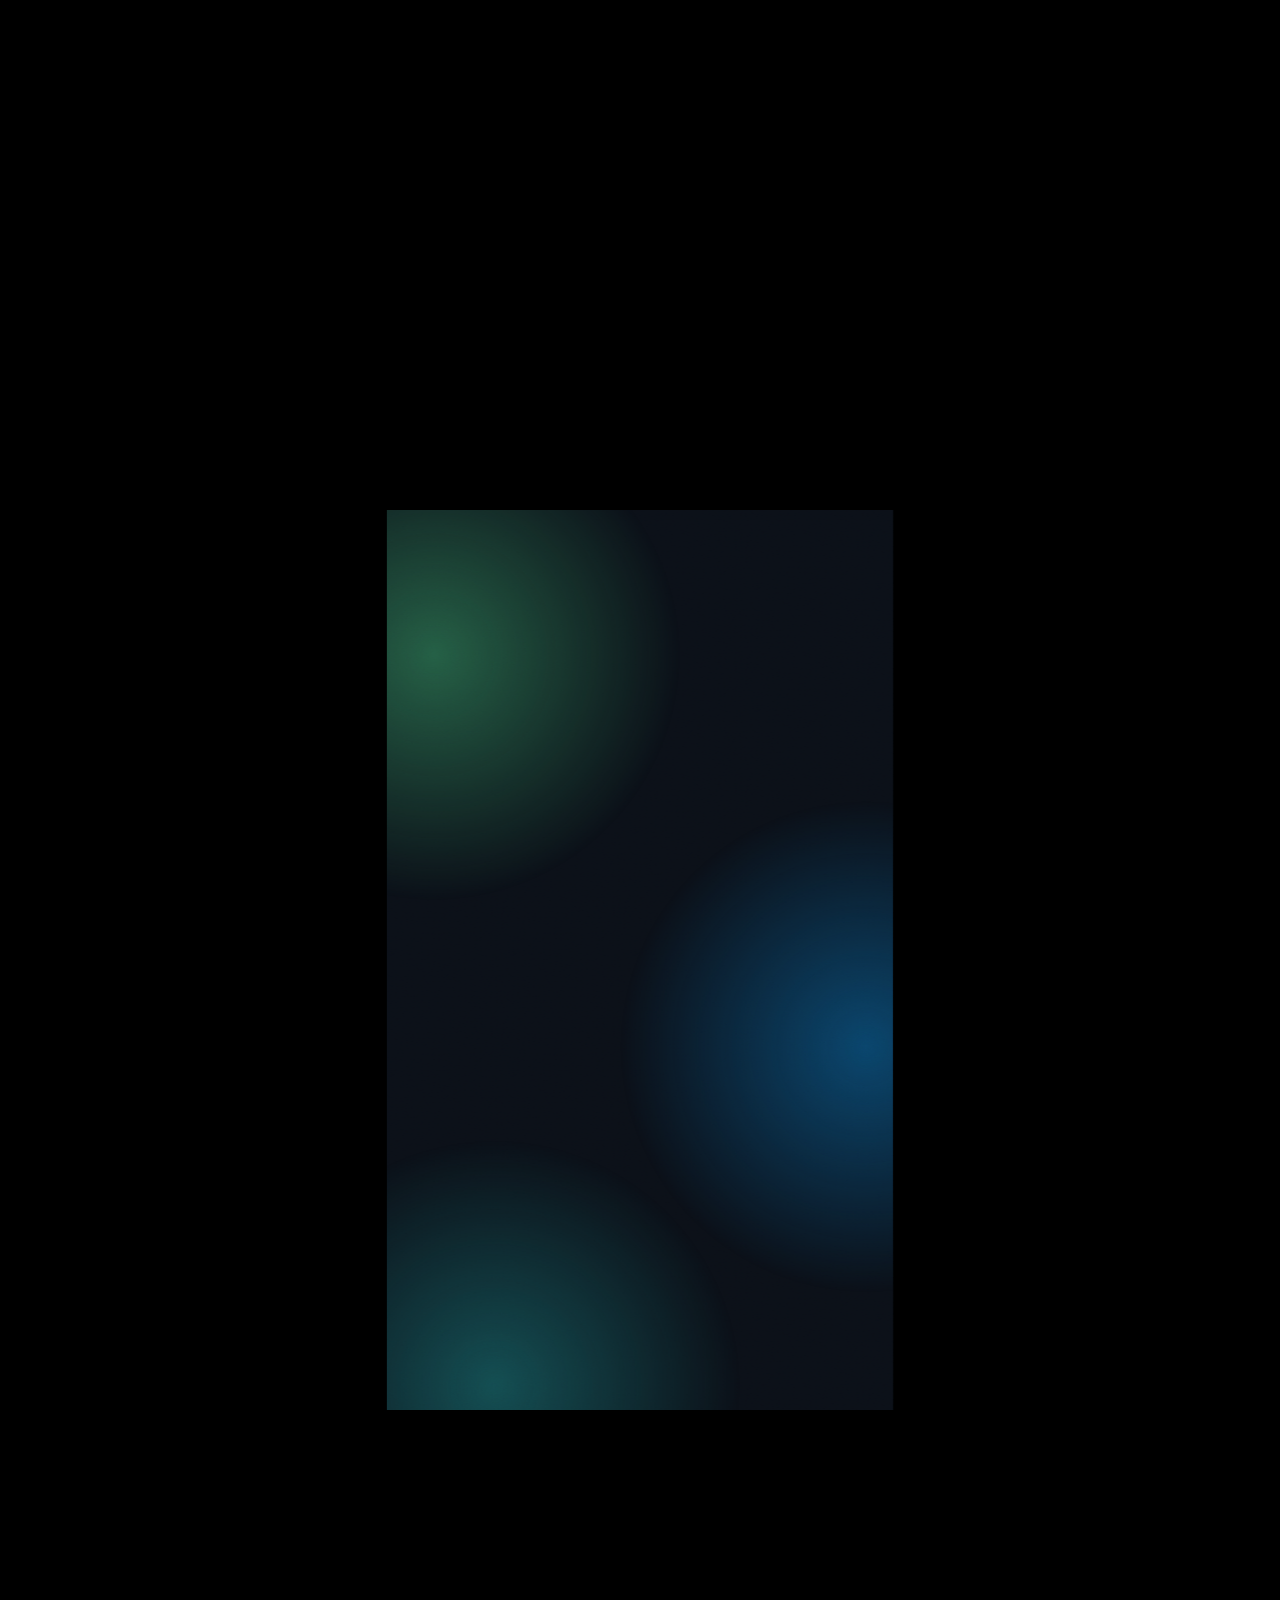
<file: video-promocional/agradecimiento.html>
<!DOCTYPE html>
<html lang="es">
<head>
<meta charset="UTF-8">
<meta name="viewport" content="width=device-width, initial-scale=1.0">
<title>Video de agradecimiento</title>
<link rel="stylesheet" href="estilos.css">
<style>
  .emblemwrap { position: relative; margin-bottom: 70px; }
  .emblemwrap .burst, .badgeslot .burst { left: 50%; top: 50%; }
  .badgeslot { position: relative; display: flex; }
  .popcorn { font-size: 230px; line-height: 1; margin-bottom: 56px; }
  .popwrap { position: relative; }
  .popwrap .burst { left: 50%; top: 40%; }
  .signoff { display: flex; align-items: center; gap: 22px; margin-top: 80px; font-family: 'Inter Display', 'Inter', sans-serif; font-weight: 800; font-size: 56px; letter-spacing: -0.02em; }
  .signoff .emblem { width: 92px; height: 92px; filter: drop-shadow(0 10px 30px rgba(59,140,255,.5)); }
</style>
</head>
<body>
<div id="stage">
  <div class="blob b1"></div>
  <div class="blob b2"></div>
  <div class="blob b3"></div>

  <!-- 1. Bienvenida -->
  <section class="scene" id="s-bienvenida">
    <div class="emblemwrap">
      <div class="burst" id="burst-1"></div>
      <svg class="emblem" id="emblem" viewBox="0 0 24 24">
        <defs><linearGradient id="eg" x1="0" y1="0" x2="1" y2="1"><stop offset="0" stop-color="#5fd39a"/><stop offset=".5" stop-color="#36c2c9"/><stop offset="1" stop-color="#3b8cff"/></linearGradient></defs>
        <g id="emblem-heart">
          <path fill="url(#eg)" d="M19 14c1.49-1.46 3-3.21 3-5.5A5.5 5.5 0 0 0 16.5 3c-1.76 0-3 .5-4.5 2-1.5-1.5-2.74-2-4.5-2A5.5 5.5 0 0 0 2 8.5c0 2.3 1.5 4.05 3 5.5l7 7Z"/>
          <path fill="#fff" d="M10.3 8.4v5.2l4.3-2.6Z" stroke="#fff" stroke-width=".6" stroke-linejoin="round"/>
        </g>
      </svg>
    </div>
    <h1 class="h1" id="bv-1">¡Te doy la bienvenida!</h1>
    <p class="lead" id="bv-2" style="margin-top:44px; font-size:54px">Ya eres parte de</p>
    <p class="h2 wordmark" id="bv-3"><span class="grad">Pasiones en Pantalla</span></p>
  </section>

  <!-- 2. Gracias -->
  <section class="scene" id="s-gracias">
    <svg class="heart" id="heart" viewBox="0 0 24 24">
      <defs><linearGradient id="hg" x1="0" y1="0" x2="1" y2="1"><stop offset="0" stop-color="#5fd39a"/><stop offset=".5" stop-color="#36c2c9"/><stop offset="1" stop-color="#3b8cff"/></linearGradient></defs>
      <path fill="url(#hg)" d="M19 14c1.49-1.46 3-3.21 3-5.5A5.5 5.5 0 0 0 16.5 3c-1.76 0-3 .5-4.5 2-1.5-1.5-2.74-2-4.5-2A5.5 5.5 0 0 0 2 8.5c0 2.3 1.5 4.05 3 5.5l7 7Z"/>
    </svg>
    <h2 class="h2" id="gr-1">¡Gracias por <span class="grad">suscribirte</span>!</h2>
    <p class="lead" id="gr-2" style="margin-top:36px">De verdad, tu apoyo significa muchísimo para mí y me ayuda a seguir creando.</p>
  </section>

  <!-- 3. Lo que desbloqueó -->
  <section class="scene" id="s-tuyo">
    <h2 class="h2" id="tu-t">Esto ya es <span class="grad">tuyo</span> <span class="emo">🎉</span></h2>
    <div class="list" id="tu-list">
      <div class="row" style="--c1:#34d3b4; --c2:#0e7f74"><div class="ri"><i data-icon="lock"></i></div><span>Contenido exclusivo</span><div class="chk"><i data-icon="check"></i></div></div>
      <div class="row" style="--c1:#fbbf24; --c2:#d97706"><div class="ri"><i data-icon="bag"></i></div><span>Descuentos</span><div class="chk"><i data-icon="check"></i></div></div>
      <div class="row" style="--c1:#fb7185; --c2:#e11d48"><div class="ri"><i data-icon="video"></i></div><span>Videos en vivo</span><div class="chk"><i data-icon="check"></i></div></div>
      <div class="row" style="--c1:#c084fc; --c2:#7c3aed"><div class="ri"><i data-icon="sticker"></i></div><span>Stickers personalizados</span><div class="chk"><i data-icon="check"></i></div></div>
      <div class="row" style="--c1:#60a5fa; --c2:#2563eb"><div class="ri"><i data-icon="chat"></i></div><span>Comentarios destacados</span><div class="chk"><i data-icon="check"></i></div></div>
      <div class="row" style="--c1:#3fb57a; --c2:#0a69a3"><div class="ri"><i data-icon="badge"></i></div><span>Insignia de suscriptor</span><div class="chk"><i data-icon="check"></i></div></div>
    </div>
  </section>

  <!-- 4. Insignia -->
  <section class="scene" id="s-insignia">
    <div class="tilewrap" id="in-tile">
      <div class="tilering" id="in-ring"></div>
      <div class="tile"><i data-icon="badge"></i></div>
    </div>
    <h2 class="h2" id="in-1">Ya tienes tu <span class="grad">insignia</span></h2>
    <div class="namerow" id="in-row" style="margin-top:56px">
      <div class="avatar"><i data-icon="user"></i></div>Tu nombre
      <span class="badgeslot"><span class="burst" id="burst-badge"></span><span class="minibadge" id="in-badge"><i data-icon="badge"></i></span></span>
    </div>
    <p class="lead" id="in-2" style="margin-top:50px">Aparecerá junto a tu nombre cuando comentes en mi página.</p>
  </section>

  <!-- 5. Cierre -->
  <section class="scene" id="s-funcion">
    <div class="popwrap">
      <div class="burst" id="burst-2"></div>
      <div class="popcorn" id="popcorn"><span class="emo" id="popcorn-in">🍿</span></div>
    </div>
    <h1 class="h1" id="fn-1">¡Que empiece la <span class="grad">función!</span></h1>
    <p class="lead" id="fn-2" style="margin-top:40px">Nos vemos en el próximo en vivo 💙</p>
    <div class="signoff" id="fn-3">
      <svg class="emblem" viewBox="0 0 24 24">
        <path fill="url(#eg)" d="M19 14c1.49-1.46 3-3.21 3-5.5A5.5 5.5 0 0 0 16.5 3c-1.76 0-3 .5-4.5 2-1.5-1.5-2.74-2-4.5-2A5.5 5.5 0 0 0 2 8.5c0 2.3 1.5 4.05 3 5.5l7 7Z"/>
        <path fill="#fff" d="M10.3 8.4v5.2l4.3-2.6Z" stroke="#fff" stroke-width=".6" stroke-linejoin="round"/>
      </svg>
      <span class="grad">Pasiones en Pantalla</span>
    </div>
  </section>

  <div class="grain"></div>
</div>

<script src="motor.js"></script>
<script>
  const HEARTBEAT = [{ transform: 'scale(1)' }, { transform: 'scale(1.1)', offset: .15 }, { transform: 'scale(1)', offset: .3 }, { transform: 'scale(1.08)', offset: .45 }, { transform: 'scale(1)', offset: .6 }];

  // 1. Bienvenida (0 – 4.5)
  scene('#s-bienvenida', 0.05, 4.5);
  pop('#emblem', 0.15, 0.8, -10);
  confetti('#burst-1', 0.3, 44, { seed: 11, spread: 2, dist: [300, 420], fall: 480 });
  loop('#emblem-heart', HEARTBEAT, 1.1, 1.2);
  $('#emblem-heart').style.transformOrigin = '12px 12px';
  fadeUp('#bv-1', 0.5);
  fadeUp('#bv-2', 1.1);
  pop('#bv-3', 1.35, 0.7, -3);

  // 2. Gracias (4.5 – 9)
  scene('#s-gracias', 4.5, 9);
  pop('#heart', 4.55, 0.8, -10);
  loop('#heart path', HEARTBEAT, 5.3, 1.2);
  $('#heart path').style.transformOrigin = '12px 12px';
  fadeUp('#gr-1', 4.8);
  fadeUp('#gr-2', 5.5);

  // 3. Lo que desbloqueó (9 – 15)
  scene('#s-tuyo', 9, 15);
  fadeUp('#tu-t', 9.05);
  fadeUp('#tu-list', 9.15, 0.5, 30);
  document.querySelectorAll('#tu-list .row').forEach((r, i) => {
    anim(r, [{ opacity: 0, transform: 'translateX(-50px)' }, { opacity: 1, transform: 'translateX(0)' }], 9.3 + i * 0.22, 0.5);
    pop(r.querySelector('.chk'), 9.45 + i * 0.22, 0.45, -20);
  });

  // 4. Insignia (15 – 19.5)
  scene('#s-insignia', 15, 19.5);
  pop('#in-tile', 15.05, 0.8);
  loop('#in-ring', [{ transform: 'scale(1)', opacity: 0 }, { transform: 'scale(1)', opacity: .8, offset: .08 }, { transform: 'scale(1.45)', opacity: 0 }], 15.6, 1.6, 'ease-out');
  fadeUp('#in-1', 15.3);
  fadeUp('#in-row', 15.6, 0.6, 40);
  pop('#in-badge', 16.2, 0.7, -30);
  confetti('#burst-badge', 16.3, 18, { seed: 5, spread: 2, dist: [70, 110], fall: 140 });
  fadeUp('#in-2', 16.6);

  // 5. Cierre (19.5 – fin)
  scene('#s-funcion', 19.5);
  pop('#popcorn', 19.55, 0.8, -15);
  confetti('#burst-2', 19.75, 36, { seed: 23, spread: 1.4, dist: [280, 360], fall: 520 });
  loop('#popcorn-in', [{ transform: 'rotate(-6deg)' }, { transform: 'rotate(6deg)' }], 20.4, 0.6, 'ease-in-out', 'alternate');
  fadeUp('#fn-1', 19.8);
  fadeUp('#fn-2', 20.4);
  fadeUp('#fn-3', 21.0);

  start(25.5);
</script>
</body>
</html>
</file>
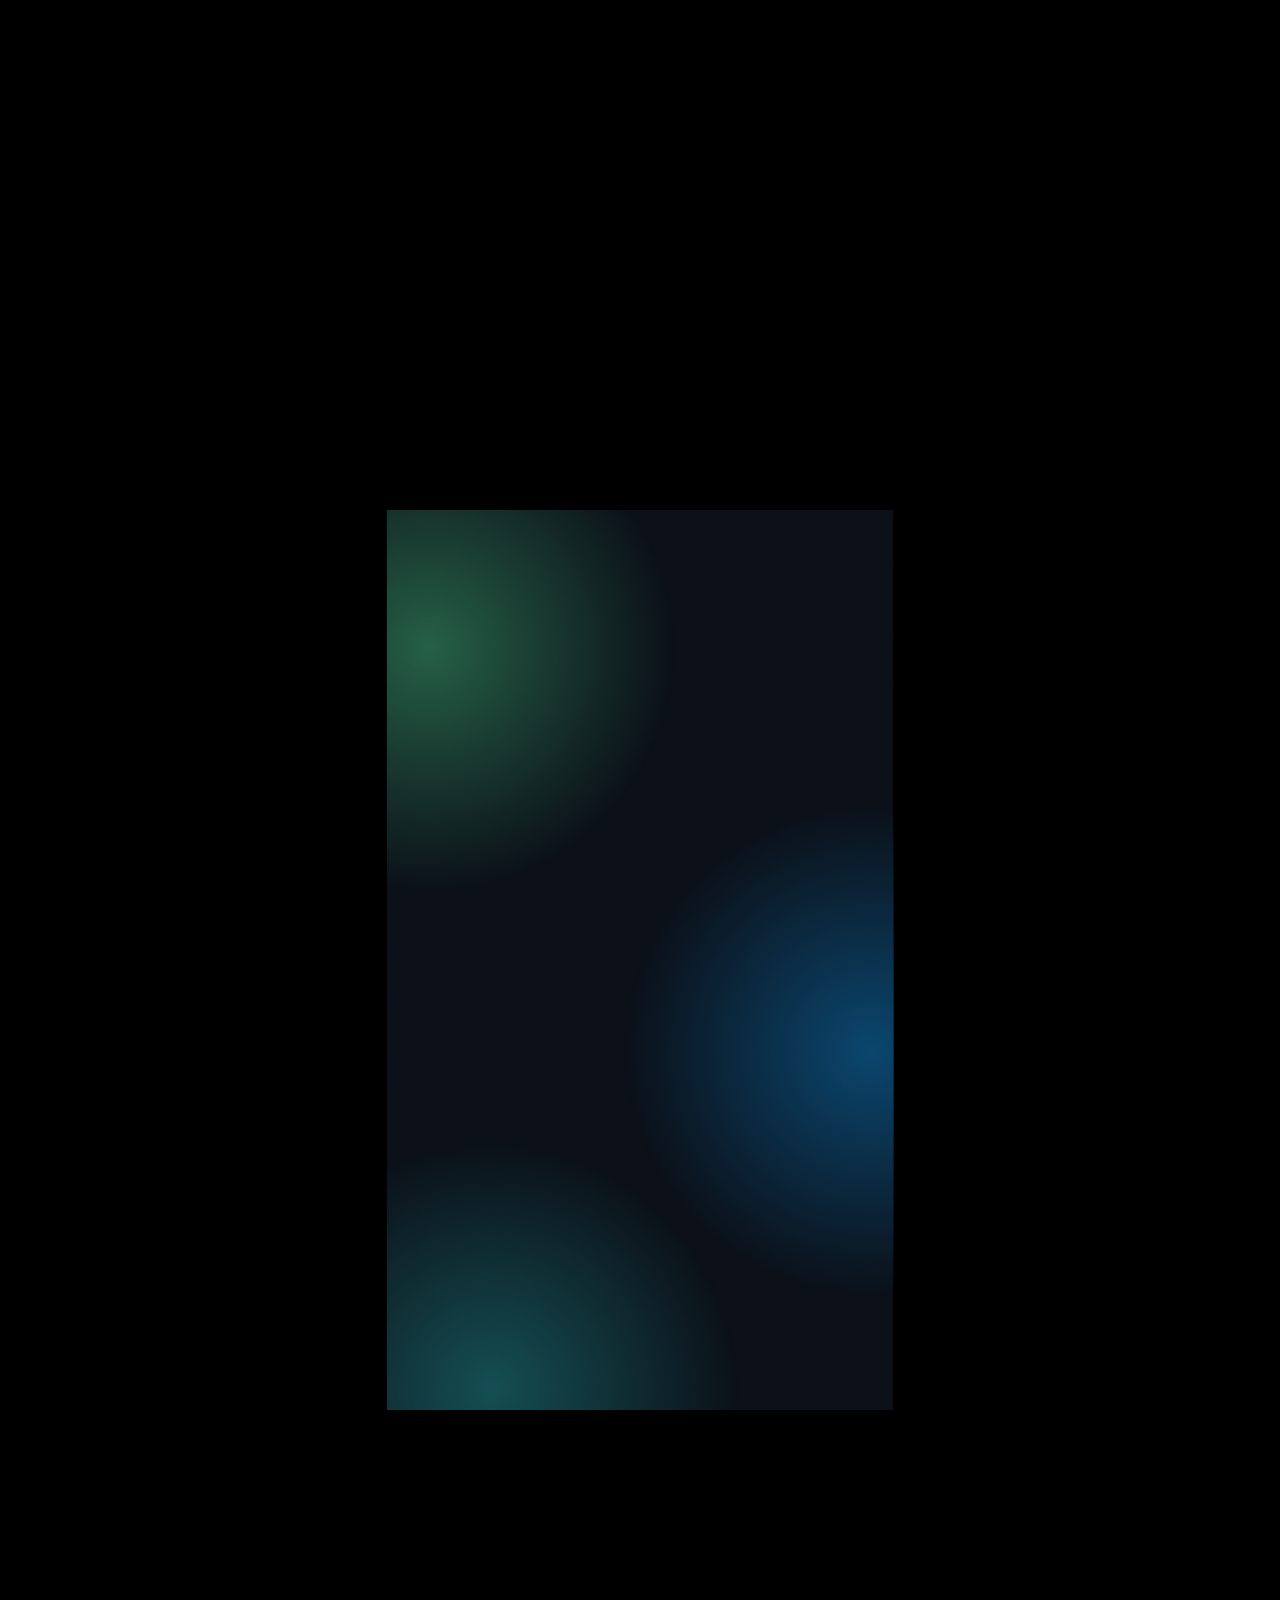
<file: video-promocional/promocional.html>
<!DOCTYPE html>
<html lang="es">
<head>
<meta charset="UTF-8">
<meta name="viewport" content="width=device-width, initial-scale=1.0">
<title>Video promocional</title>
<link rel="stylesheet" href="estilos.css">
<style>
  .ctalead { margin-top: 30px; }
  .ctaend { margin-top: 90px; }
</style>
</head>
<body>
<div id="stage">
  <div class="blob b1"></div>
  <div class="blob b2"></div>
  <div class="blob b3"></div>

  <!-- 1. Saludo -->
  <section class="scene" id="s-hola">
    <div class="tilewrap" id="hola-tile">
      <div class="tilering" id="hola-ring"></div>
      <div class="tile"><i data-icon="badge"></i></div>
    </div>
    <h1 class="h1" id="hola-1">¡Hola! <span class="emo" id="wave">👋</span></h1>
    <p class="lead" id="hola-2" style="margin-top:34px; font-size:54px">Ahora puedes suscribirte a</p>
    <p class="h2" id="hola-3" style="margin-top:10px; font-size:92px"><span class="grad">Pasiones en Pantalla</span></p>
  </section>

  <!-- 2. Pregunta -->
  <section class="scene" id="s-que">
    <h1 class="h1" id="que-1">¿Y qué <span class="grad">ganas</span> tú?</h1>
    <p class="lead" id="que-2" style="margin-top:36px; font-size:56px">Te cuento todo <span class="emo" id="point">👇</span></p>
  </section>

  <!-- 3–8. Beneficios -->
  <section class="scene benefit" id="b1" style="--c1:#34d3b4; --c2:#0e7f74; --c1s:rgba(52,211,180,.42)">
    <div class="glow"></div>
    <div class="pill">Beneficio <b>1</b> de 6</div>
    <div class="itile"><i data-icon="lock"></i></div>
    <h2 class="h2 btitle">Contenido exclusivo</h2>
    <p class="lead bdesc">Publicaciones, historias y reels que solo pueden ver mis suscriptores.</p>
    <div class="extra"><div class="chip">🔒 Solo para suscriptores</div></div>
  </section>

  <section class="scene benefit" id="b2" style="--c1:#fbbf24; --c2:#d97706; --c1s:rgba(251,191,36,.38)">
    <div class="glow"></div>
    <div class="pill">Beneficio <b>2</b> de 6</div>
    <div class="itile"><i data-icon="bag"></i></div>
    <h2 class="h2 btitle">Descuentos</h2>
    <p class="lead bdesc">Descuentos especiales que solo les ofrezco a mis suscriptores.</p>
    <div class="extra"><div class="coupon"><span class="pct">%</span><span>Precios especiales<br>solo para ti</span></div></div>
  </section>

  <section class="scene benefit" id="b3" style="--c1:#fb7185; --c2:#e11d48; --c1s:rgba(251,113,133,.4)">
    <div class="glow"></div>
    <div class="pill">Beneficio <b>3</b> de 6</div>
    <div class="itile"><i data-icon="video"></i></div>
    <h2 class="h2 btitle">Videos en vivo</h2>
    <p class="lead bdesc">Transmisiones en vivo que solo pueden ver mis suscriptores.</p>
    <div class="extra"><div class="chip live"><span class="dot" id="livedot"></span>EN VIVO</div><div class="chip">Solo suscriptores</div></div>
  </section>

  <section class="scene benefit" id="b4" style="--c1:#c084fc; --c2:#7c3aed; --c1s:rgba(192,132,252,.4)">
    <div class="glow"></div>
    <div class="pill">Beneficio <b>4</b> de 6</div>
    <div class="itile"><i data-icon="sticker"></i></div>
    <h2 class="h2 btitle">Stickers personalizados</h2>
    <p class="lead bdesc">Stickers creados por mí para que los uses en los comentarios.</p>
    <div class="extra stickers">
      <div class="stkw"><div class="stk"><span class="emo">😍</span></div></div>
      <div class="stkw"><div class="stk"><span class="emo">🔥</span></div></div>
      <div class="stkw"><div class="stk"><span class="emo">🙌</span></div></div>
    </div>
  </section>

  <section class="scene benefit" id="b5" style="--c1:#60a5fa; --c2:#2563eb; --c1s:rgba(96,165,250,.42)">
    <div class="glow"></div>
    <div class="pill">Beneficio <b>5</b> de 6</div>
    <div class="itile"><i data-icon="chat"></i></div>
    <h2 class="h2 btitle">Comentarios destacados</h2>
    <p class="lead bdesc">Tus comentarios resaltan en mis videos en vivo públicos.</p>
    <div class="extra">
      <div class="comment">
        <div class="avatar"><i data-icon="user"></i></div>
        <div>
          <div class="cname">Tú <span class="minibadge"><i data-icon="badge"></i></span> <span class="tagdest">DESTACADO</span></div>
          <div class="ctext">¡Aquí presente! 🙌</div>
        </div>
      </div>
    </div>
  </section>

  <section class="scene benefit" id="b6" style="--c1:#3fb57a; --c2:#0a69a3; --c1s:rgba(40,170,150,.45)">
    <div class="glow"></div>
    <div class="pill">Beneficio <b>6</b> de 6</div>
    <div class="itile"><i data-icon="badge"></i></div>
    <h2 class="h2 btitle">Insignia de suscriptor</h2>
    <p class="lead bdesc">Una insignia junto a tu nombre que muestra que eres parte de la comunidad.</p>
    <div class="extra">
      <div class="namerow"><div class="avatar"><i data-icon="user"></i></div>Tu nombre<span class="minibadge" id="namebadge"><i data-icon="badge"></i></span></div>
    </div>
  </section>

  <div id="dots"><i></i><i></i><i></i><i></i><i></i><i></i></div>

  <!-- 9. Resumen y precio -->
  <section class="scene" id="s-resumen">
    <h2 class="h2" id="res-t" style="font-size:80px">Tu suscripción <span class="grad">incluye</span></h2>
    <div class="list" id="res-list">
      <div class="row" style="--c1:#34d3b4; --c2:#0e7f74"><div class="ri"><i data-icon="lock"></i></div><span>Contenido exclusivo</span><div class="chk"><i data-icon="check"></i></div></div>
      <div class="row" style="--c1:#fbbf24; --c2:#d97706"><div class="ri"><i data-icon="bag"></i></div><span>Descuentos</span><div class="chk"><i data-icon="check"></i></div></div>
      <div class="row" style="--c1:#fb7185; --c2:#e11d48"><div class="ri"><i data-icon="video"></i></div><span>Videos en vivo</span><div class="chk"><i data-icon="check"></i></div></div>
      <div class="row" style="--c1:#c084fc; --c2:#7c3aed"><div class="ri"><i data-icon="sticker"></i></div><span>Stickers personalizados</span><div class="chk"><i data-icon="check"></i></div></div>
      <div class="row" style="--c1:#60a5fa; --c2:#2563eb"><div class="ri"><i data-icon="chat"></i></div><span>Comentarios destacados</span><div class="chk"><i data-icon="check"></i></div></div>
      <div class="row" style="--c1:#3fb57a; --c2:#0a69a3"><div class="ri"><i data-icon="badge"></i></div><span>Insignia de suscriptor</span><div class="chk"><i data-icon="check"></i></div></div>
    </div>
    <div class="price" id="res-price">
      <div class="pre">Todo por solo</div>
      <div class="amount"><span class="grad">$<span id="amt">2.000</span></span><small> al mes</small></div>
    </div>
  </section>

  <!-- 10. Agradecimiento -->
  <section class="scene" id="s-gracias">
    <svg class="heart" id="heart" viewBox="0 0 24 24">
      <defs><linearGradient id="hg" x1="0" y1="0" x2="1" y2="1"><stop offset="0" stop-color="#5fd39a"/><stop offset=".5" stop-color="#36c2c9"/><stop offset="1" stop-color="#3b8cff"/></linearGradient></defs>
      <path fill="url(#hg)" d="M19 14c1.49-1.46 3-3.21 3-5.5A5.5 5.5 0 0 0 16.5 3c-1.76 0-3 .5-4.5 2-1.5-1.5-2.74-2-4.5-2A5.5 5.5 0 0 0 2 8.5c0 2.3 1.5 4.05 3 5.5l7 7Z"/>
    </svg>
    <p class="h2" id="gr-1" style="font-size:80px; margin-bottom:30px">Tu apoyo significa <span class="grad">muchísimo</span> para mí</p>
    <p class="lead" id="gr-2">Me ayuda a seguir creando contenido para ti.</p>
    <p class="h2" id="gr-3" style="font-size:78px; margin-top:56px"><span class="grad">¡Gracias de corazón!</span></p>
  </section>

  <!-- 11. Llamado a la acción -->
  <section class="scene" id="s-cta">
    <h1 class="h1" id="cta-1">¿Te animas? <span class="emo">😊</span></h1>
    <p class="lead ctalead" id="cta-2">Toca <b>Suscribirse</b> en <b>Pasiones en Pantalla</b></p>
    <div class="btnwrap" id="cta-btnwrap">
      <div class="btnring" id="cta-ring"></div>
      <div class="fbbtn" id="cta-btn"><i data-icon="badge"></i>Suscribirse</div>
      <div class="tap" style="transform: translate(150px, 22px)">
        <div class="burst" id="confetti"></div>
        <div class="ripple" id="ripple"></div>
        <div class="hand" id="hand">👆</div>
      </div>
    </div>
    <p class="h2 ctaend" id="cta-3" style="font-size:84px"><span class="grad">¡Te espero!</span> <span class="emo">💙</span></p>
  </section>

  <div class="grain"></div>
</div>

<script src="motor.js"></script>
<script>
  // 1. Saludo (0 – 3.75)
  scene('#s-hola', 0.05, 3.75);
  pop('#hola-tile', 0.15, 0.8);
  loop('#hola-ring', [{ transform: 'scale(1)', opacity: 0 }, { transform: 'scale(1)', opacity: .8, offset: .08 }, { transform: 'scale(1.45)', opacity: 0 }], 0.7, 1.6, 'ease-out');
  fadeUp('#hola-1', 0.45);
  anim('#wave', [{ transform: 'rotate(0)' }, { transform: 'rotate(20deg)' }, { transform: 'rotate(-8deg)' }, { transform: 'rotate(20deg)' }, { transform: 'rotate(0)' }], 0.8, 1.1, { iterations: 2, easing: 'ease-in-out' });
  $('#wave').style.transformOrigin = '70% 80%';
  fadeUp('#hola-2', 0.95);
  fadeUp('#hola-3', 1.2);

  // 2. Pregunta (3.75 – 6)
  scene('#s-que', 3.75, 6.0);
  pop('#que-1', 3.72, 0.6, -4);
  fadeUp('#que-2', 4.1);
  loop('#point', [{ transform: 'translateY(0)' }, { transform: 'translateY(16px)' }], 4.5, 0.4, 'ease-in-out', 'alternate');

  // 3–8. Beneficios, uno por compás (3 s cada uno)
  const B0 = 6, BD = 3;
  document.querySelectorAll('.benefit').forEach((sc, i) => {
    const s = B0 + i * BD;
    scene(sc, s, s + BD);
    fadeUp(sc.querySelector('.pill'), s + 0.02, 0.5, 30);
    pop(sc.querySelector('.itile'), s + 0.05, 0.7);
    fadeUp(sc.querySelector('.btitle'), s + 0.22);
    fadeUp(sc.querySelector('.bdesc'), s + 0.42);
    const ex = sc.querySelector('.extra');
    if (ex.classList.contains('stickers')) {
      ex.querySelectorAll('.stkw').forEach((w, k) => {
        pop(w, s + 0.7 + k * 0.14, 0.6, k === 1 ? 10 : -15);
        loop(w.querySelector('.emo'), [{ transform: 'scale(1)' }, { transform: 'scale(1.1)' }], s + 1.3 + k * 0.2, 0.5, 'ease-in-out', 'alternate');
      });
    } else {
      fadeUp(ex, s + 0.72, 0.6, 40);
    }
    anim(sc.querySelector('.glow'), [{ transform: 'scale(.6)' }, { transform: 'scale(1)' }], s, 1.2);
  });
  loop('#livedot', [{ opacity: 1, transform: 'scale(1)' }, { opacity: .25, transform: 'scale(.75)' }], 9, 0.5, 'ease-in-out', 'alternate');
  pop('#namebadge', 21 + 1.1, 0.7, -30);

  anim('#dots', [{ opacity: 0 }, { opacity: 1 }], 5.9, 0.3);
  anim('#dots', [{ opacity: 1 }, { opacity: 0 }], 23.7, 0.3, { fill: 'forwards' });
  document.querySelectorAll('#dots i').forEach((d, i) => {
    const on = [{ width: '18px', background: 'rgba(255,255,255,.25)' }, { width: '58px', background: '#ffffff' }];
    anim(d, on, B0 + i * BD - 0.05, 0.4);
    if (i < 5) anim(d, [...on].reverse(), B0 + (i + 1) * BD - 0.05, 0.4, { fill: 'forwards' });
  });

  // 9. Resumen y precio (24 – 30)
  scene('#s-resumen', 24, 30);
  fadeUp('#res-t', 24.05);
  fadeUp('#res-list', 24.15, 0.5, 30);
  document.querySelectorAll('#res-list .row').forEach((r, i) => {
    anim(r, [{ opacity: 0, transform: 'translateX(-50px)' }, { opacity: 1, transform: 'translateX(0)' }], 24.3 + i * 0.16, 0.5);
    pop(r.querySelector('.chk'), 24.45 + i * 0.16, 0.45, -20);
  });
  pop('#res-price', 25.6, 0.7, -3);
  const amt = $('#amt');
  HOOKS.push(t => {
    const p = Math.min(Math.max((t - 25.7) / 0.9, 0), 1);
    const v = Math.round(2000 * (1 - Math.pow(1 - p, 3)) / 50) * 50;
    amt.textContent = String(v).replace(/\B(?=(\d{3})+(?!\d))/g, '.');
  });

  // 10. Agradecimiento (30 – 34.5)
  scene('#s-gracias', 30, 34.5);
  pop('#heart', 30.05, 0.8, -10);
  fadeUp('#gr-1', 30.3);
  fadeUp('#gr-2', 31.0);
  fadeUp('#gr-3', 31.8);
  loop('#heart path', [{ transform: 'scale(1)' }, { transform: 'scale(1.1)', offset: .15 }, { transform: 'scale(1)', offset: .3 }, { transform: 'scale(1.08)', offset: .45 }, { transform: 'scale(1)', offset: .6 }], 30.9, 1.2, 'ease-in-out');
  $('#heart path').style.transformOrigin = '12px 12px';

  // 11. Llamado a la acción (34.5 – fin)
  scene('#s-cta', 34.5);
  fadeUp('#cta-1', 34.6);
  fadeUp('#cta-2', 35.0);
  pop('#cta-btnwrap', 35.3, 0.7, -4);
  anim('#hand', [{ opacity: 0, transform: 'translate(170px,420px) rotate(-14deg)' }, { opacity: 1, transform: 'translate(0,0) rotate(0deg)' }], 35.9, 0.9);
  anim('#hand', [{ transform: 'scale(1)' }, { transform: 'scale(.86)', offset: .4 }, { transform: 'scale(1)' }], 36.95, 0.35, { fill: 'forwards', easing: 'ease-in-out' });
  anim('#hand', [{ opacity: 1, transform: 'translate(0,0)' }, { opacity: 0, transform: 'translate(60px,220px)' }], 37.5, 0.45, { fill: 'forwards', easing: EASE.in });
  anim('#cta-btn', [{ transform: 'scale(1)' }, { transform: 'scale(.94)', offset: .4 }, { transform: 'scale(1)' }], 36.95, 0.35, { easing: 'ease-in-out' });
  anim('#ripple', [{ opacity: .7, transform: 'scale(0)' }, { opacity: 0, transform: 'scale(7)' }], 37.05, 0.7, { fill: 'forwards' });
  confetti('#confetti', 37.05, 34);
  loop('#cta-ring', [{ transform: 'scale(1)', opacity: 0 }, { transform: 'scale(1)', opacity: .9, offset: .08 }, { transform: 'scale(1.12,1.45)', opacity: 0 }], 38.0, 1.3, 'ease-out');
  fadeUp('#cta-3', 37.9);

  start(40.5);
</script>
</body>
</html>
</file>
<file: video-promocional/estilos.css>
/* Estilos compartidos por los videos (lienzo vertical de 1080x1920). */
:root {
  --bg: #0b1018;
  --text: #f5f7fb;
  --muted: #aab4c3;
  --fb: #0866ff;
}
* { box-sizing: border-box; margin: 0; padding: 0; }
html, body { background: #000; }
body { display: flex; align-items: center; justify-content: center; min-height: 100vh; overflow: hidden; }
body.render { display: block; }

#stage {
  position: relative; width: 1080px; height: 1920px; flex: none; overflow: hidden;
  background: var(--bg); color: var(--text);
  font-family: 'Inter', 'Noto Color Emoji', sans-serif;
}

/* Fondo */
.blob { position: absolute; width: 1200px; height: 1200px; border-radius: 50%; }
.b1 { left: -520px; top: -320px; background: radial-gradient(circle, rgba(63,174,115,.50) 0%, rgba(63,174,115,0) 62%); }
.b2 { right: -560px; top: 560px; background: radial-gradient(circle, rgba(10,106,166,.60) 0%, rgba(10,106,166,0) 62%); }
.b3 { left: -380px; bottom: -560px; background: radial-gradient(circle, rgba(31,154,154,.45) 0%, rgba(31,154,154,0) 62%); }
.grain {
  position: absolute; inset: 0; opacity: .07; mix-blend-mode: overlay; pointer-events: none;
  background-image: url("data:image/svg+xml;utf8,<svg xmlns='http://www.w3.org/2000/svg' width='260' height='260'><filter id='n'><feTurbulence type='fractalNoise' baseFrequency='.85' numOctaves='2' stitchTiles='stitch'/></filter><rect width='100%' height='100%' filter='url(%23n)'/></svg>");
}

/* Escenas: contenido centrado dentro de la zona segura de Reels */
.scene {
  position: absolute; inset: 0; opacity: 0;
  display: flex; flex-direction: column; align-items: center; justify-content: center;
  padding: 220px 100px 420px; text-align: center;
}

.h1 { font-family: 'Inter Display', 'Inter', sans-serif; font-weight: 800; font-size: 112px; line-height: 1.04; letter-spacing: -0.03em; text-wrap: balance; }
.h2 { font-family: 'Inter Display', 'Inter', sans-serif; font-weight: 800; font-size: 88px; line-height: 1.08; letter-spacing: -0.025em; text-wrap: balance; }
.lead { font-size: 50px; line-height: 1.32; font-weight: 500; color: var(--muted); text-wrap: balance; }
.lead b { color: var(--text); font-weight: 700; }
.grad { background: linear-gradient(90deg, #5fd39a, #36c2c9 50%, #4aa3ff); -webkit-background-clip: text; background-clip: text; color: transparent; }
.emo { display: inline-block; }

/* Insignia de suscripciones de Facebook */
.tile {
  width: 300px; height: 300px; border-radius: 76px; display: grid; place-items: center; color: #e8eef3;
  background: linear-gradient(145deg, #45a86a, #1f9393 55%, #0a69a3);
  box-shadow: 0 34px 90px -10px rgba(25,150,150,.55), inset 0 3px 0 rgba(255,255,255,.22);
}
.tile svg { width: 180px; height: 180px; stroke-width: 1.1; }
.tilewrap { position: relative; margin-bottom: 80px; }
.tilering { position: absolute; inset: 0; border-radius: 76px; border: 4px solid rgba(95,211,154,.7); }

/* Emblema de la página: corazón con botón de reproducir */
.emblem { width: 260px; height: 260px; filter: drop-shadow(0 26px 60px rgba(59,140,255,.5)); }
.wordmark { font-size: 104px; margin-top: 18px; }

/* Beneficios */
.glow { position: absolute; left: 50%; top: 600px; width: 1300px; height: 1300px; margin: -650px 0 0 -650px; border-radius: 50%; background: radial-gradient(circle, var(--c1s) 0%, transparent 58%); opacity: .6; }
.pill {
  display: inline-flex; align-items: center; gap: 12px; font-size: 34px; font-weight: 600; color: #dfe6ef;
  padding: 14px 32px; border-radius: 999px; background: rgba(255,255,255,.07); border: 2px solid rgba(255,255,255,.12);
}
.pill b { color: var(--c1); font-weight: 800; }
.itile {
  width: 250px; height: 250px; border-radius: 66px; display: grid; place-items: center; color: #fff;
  background: linear-gradient(145deg, var(--c1), var(--c2));
  box-shadow: 0 30px 90px -12px var(--c1s), inset 0 3px 0 rgba(255,255,255,.25);
  margin: 54px 0 58px;
}
.itile svg { width: 132px; height: 132px; stroke-width: 1.8; }
.btitle { margin-bottom: 26px; }
.bdesc { max-width: 860px; }
.extra { margin-top: 54px; display: flex; gap: 22px; align-items: center; justify-content: center; }

.chip {
  display: inline-flex; align-items: center; gap: 14px; font-size: 38px; font-weight: 600;
  padding: 20px 34px; border-radius: 999px; background: rgba(255,255,255,.08); border: 2px solid rgba(255,255,255,.13);
}
.chip.live { background: #e11d48; border-color: #fb7185; color: #fff; font-weight: 800; letter-spacing: .06em; }
.chip.live .dot { width: 22px; height: 22px; border-radius: 50%; background: #fff; }
.coupon {
  display: flex; align-items: center; gap: 26px; padding: 22px 42px; border-radius: 30px;
  border: 3px dashed #fbbf24; background: rgba(251,191,36,.09); font-size: 38px; font-weight: 700; color: #fde68a; text-align: left;
}
.coupon .pct { font-family: 'Inter Display', 'Inter', sans-serif; font-size: 76px; font-weight: 900; color: #fbbf24; }
.stk { width: 156px; height: 156px; border-radius: 42px; background: #fff; display: grid; place-items: center; font-size: 96px; box-shadow: 0 18px 44px rgba(0,0,0,.4); }
.stkw:nth-child(1) .stk { transform: rotate(-9deg); }
.stkw:nth-child(2) .stk { transform: rotate(4deg) translateY(-18px); }
.stkw:nth-child(3) .stk { transform: rotate(10deg); }
.comment {
  display: flex; gap: 22px; align-items: center; text-align: left; padding: 24px 36px 24px 26px; border-radius: 36px;
  background: rgba(96,165,250,.13); border: 3px solid #60a5fa; box-shadow: 0 0 70px rgba(96,165,250,.35);
}
.avatar { width: 88px; height: 88px; border-radius: 50%; flex: none; display: grid; place-items: center; color: #fff; background: linear-gradient(145deg, #5fd39a, #3b8cff); }
.avatar svg { width: 52px; height: 52px; stroke-width: 2; }
.cname { display: flex; align-items: center; gap: 12px; font-size: 34px; font-weight: 700; }
.ctext { font-size: 40px; color: #e8eef6; margin-top: 4px; }
.tagdest { font-size: 24px; font-weight: 800; letter-spacing: .04em; color: #bfdbfe; background: rgba(96,165,250,.25); padding: 5px 14px; border-radius: 999px; }
.minibadge { width: 42px; height: 42px; border-radius: 12px; display: grid; place-items: center; color: #fff; background: linear-gradient(145deg, #45a86a, #0a69a3); }
.minibadge svg { width: 30px; height: 30px; stroke-width: 1.6; }
.namerow {
  display: flex; align-items: center; gap: 22px; padding: 20px 40px 20px 20px; border-radius: 999px;
  background: rgba(255,255,255,.08); border: 2px solid rgba(255,255,255,.14); font-size: 46px; font-weight: 700;
}
.namerow .minibadge { width: 66px; height: 66px; border-radius: 18px; box-shadow: 0 0 40px rgba(63,174,115,.55); }
.namerow .minibadge svg { width: 48px; height: 48px; }

#dots { position: absolute; left: 0; right: 0; top: 1510px; display: flex; justify-content: center; gap: 16px; opacity: 0; }
#dots i { display: block; width: 18px; height: 18px; border-radius: 9px; background: rgba(255,255,255,.25); }

/* Lista de beneficios */
.list { width: 880px; margin: 44px 0 40px; padding: 10px 34px; border-radius: 40px; background: rgba(255,255,255,.05); border: 2px solid rgba(255,255,255,.08); }
.row { display: flex; align-items: center; gap: 26px; height: 98px; }
.row + .row { border-top: 1px solid rgba(255,255,255,.07); }
.ri { width: 64px; height: 64px; border-radius: 18px; flex: none; display: grid; place-items: center; color: #fff; background: linear-gradient(145deg, var(--c1), var(--c2)); }
.ri svg { width: 36px; height: 36px; stroke-width: 2; }
.row span { flex: 1; text-align: left; font-size: 40px; font-weight: 600; }
.chk { width: 56px; height: 56px; border-radius: 14px; flex: none; display: grid; place-items: center; color: #fff; background: var(--fb); }
.chk svg { width: 38px; height: 38px; stroke-width: 3; }
.price { padding: 24px 70px 30px; border-radius: 40px; background: rgba(8,102,255,.12); border: 2px solid rgba(74,163,255,.35); }
.price .pre { font-size: 44px; font-weight: 600; color: var(--muted); }
.amount { font-family: 'Inter Display', 'Inter', sans-serif; font-weight: 900; font-size: 156px; line-height: 1.05; letter-spacing: -0.04em; font-variant-numeric: tabular-nums; white-space: nowrap; }
.amount small { font-size: 54px; font-weight: 700; letter-spacing: -0.01em; color: var(--text); }

/* Corazón */
.heart { width: 230px; height: 230px; margin-bottom: 64px; filter: drop-shadow(0 24px 60px rgba(59,140,255,.5)); }

/* Botón de suscribirse */
.btnwrap { position: relative; margin-top: 76px; }
.fbbtn {
  width: 760px; height: 150px; border-radius: 38px; display: flex; align-items: center; justify-content: center; gap: 22px;
  background: var(--fb); color: #fff; font-size: 62px; font-weight: 700; box-shadow: 0 26px 64px rgba(8,102,255,.5);
}
.fbbtn svg { width: 74px; height: 74px; stroke-width: 1.7; }
.btnring { position: absolute; inset: 0; border-radius: 38px; border: 5px solid rgba(74,163,255,.9); opacity: 0; }
.tap { position: absolute; left: 50%; top: 50%; width: 0; height: 0; }
.ripple { position: absolute; width: 90px; height: 90px; margin: -45px; border-radius: 50%; background: rgba(255,255,255,.7); opacity: 0; }
.hand { position: absolute; font-size: 150px; line-height: 1; margin: -12px 0 0 -70px; opacity: 0; }

/* Confeti */
.burst { position: absolute; width: 0; height: 0; }
.burst i { position: absolute; display: block; opacity: 0; }
</file>
